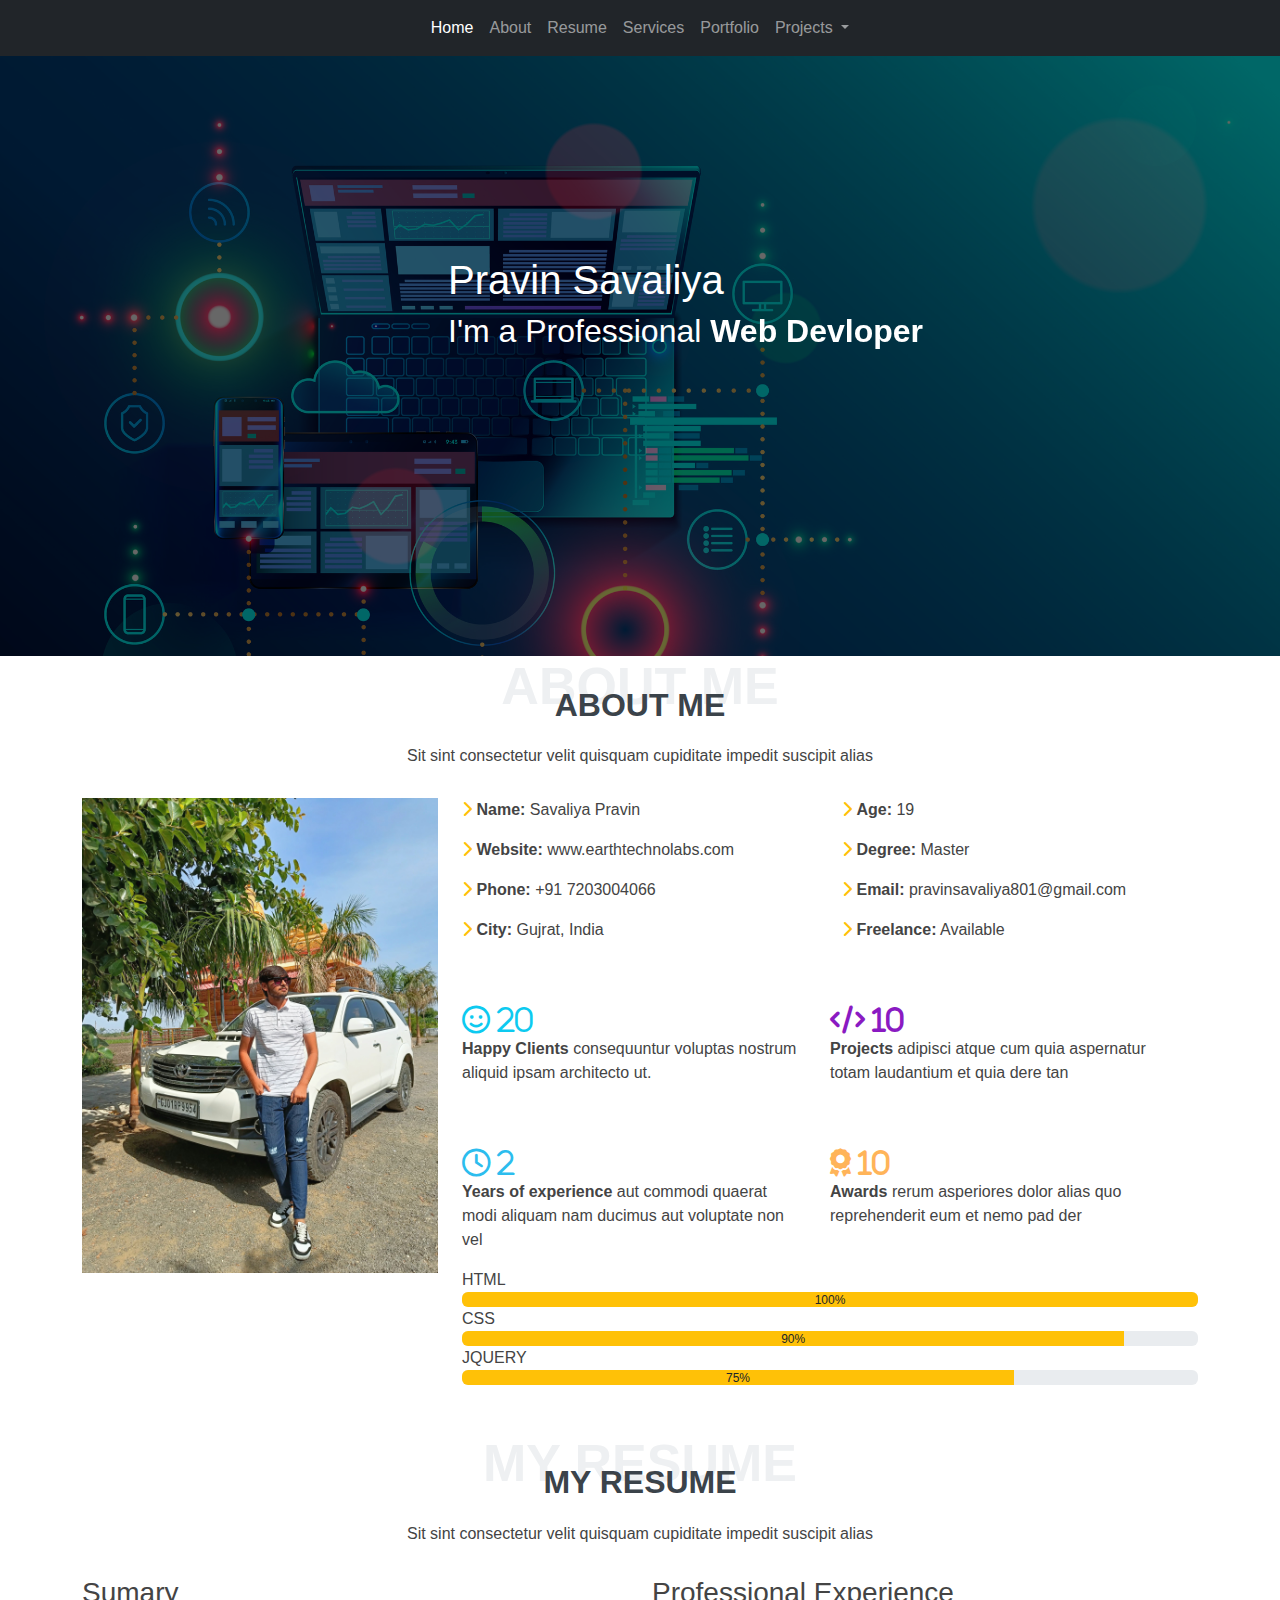
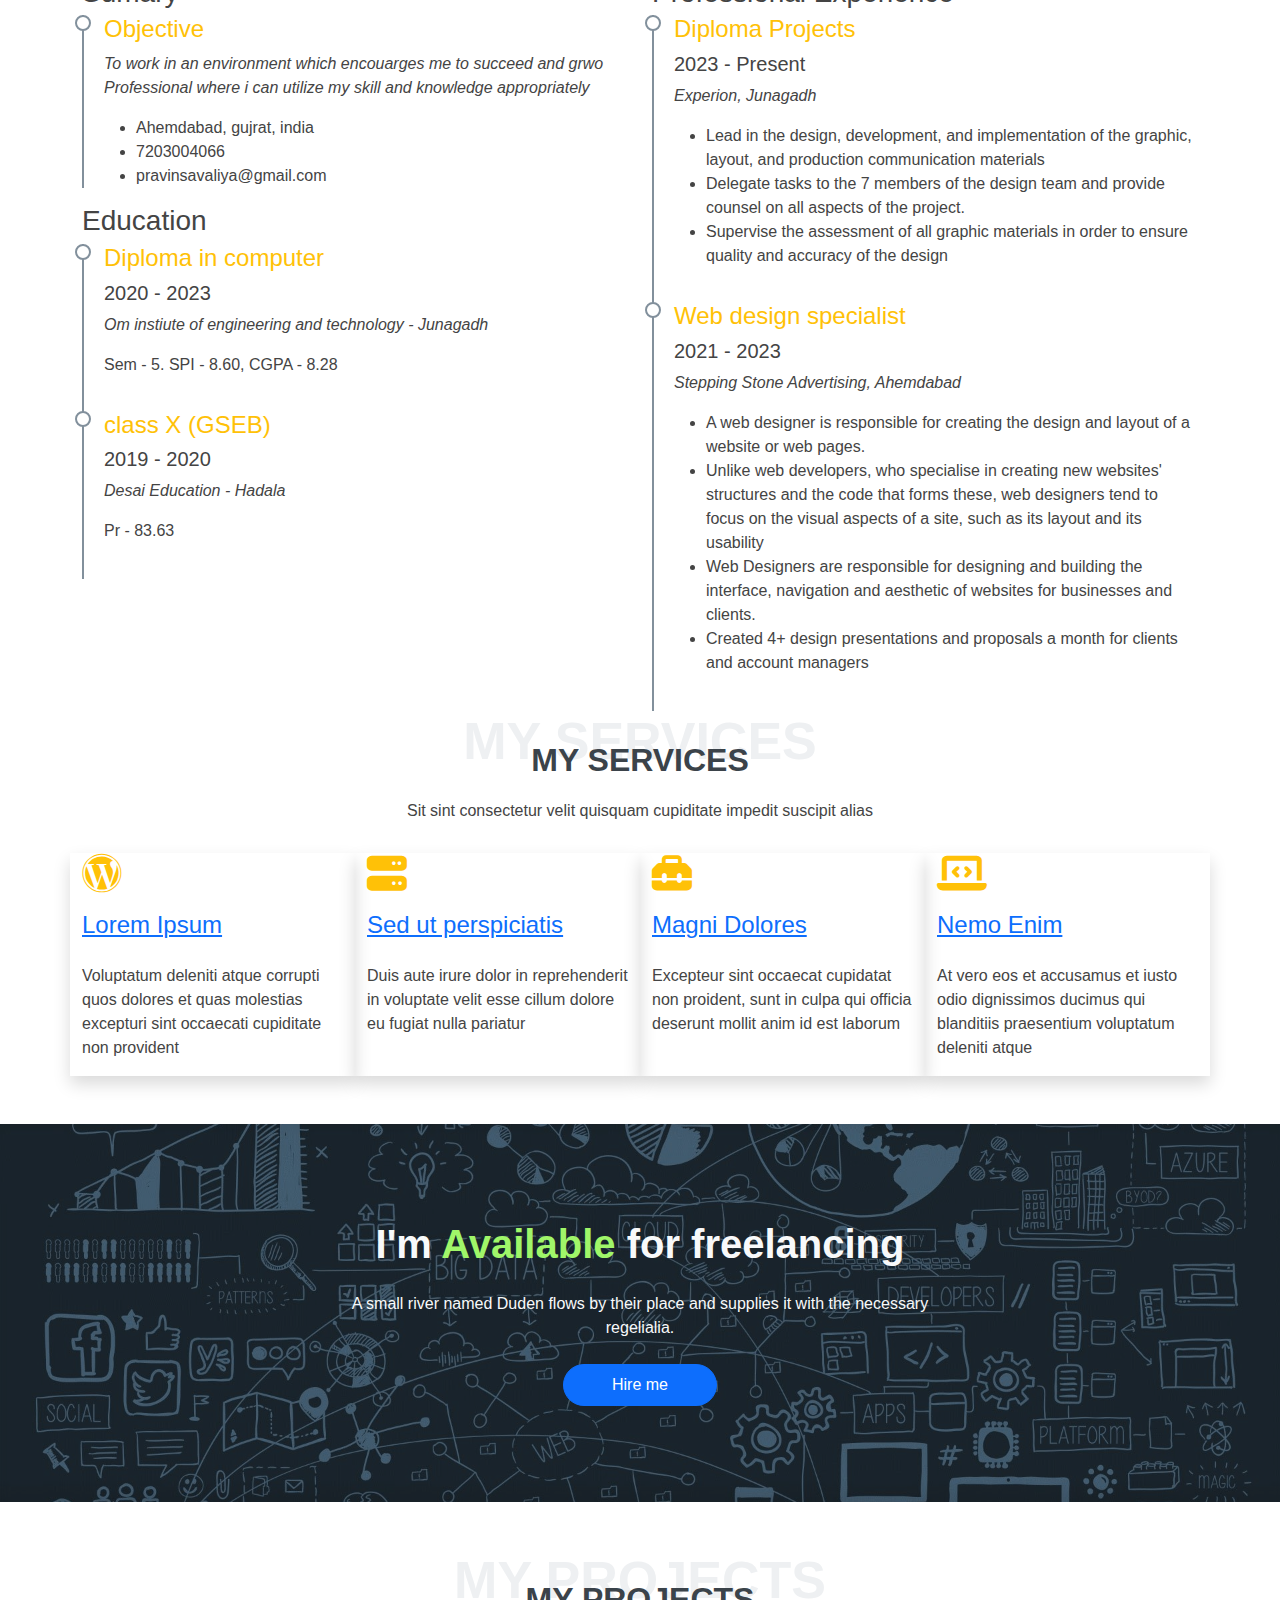
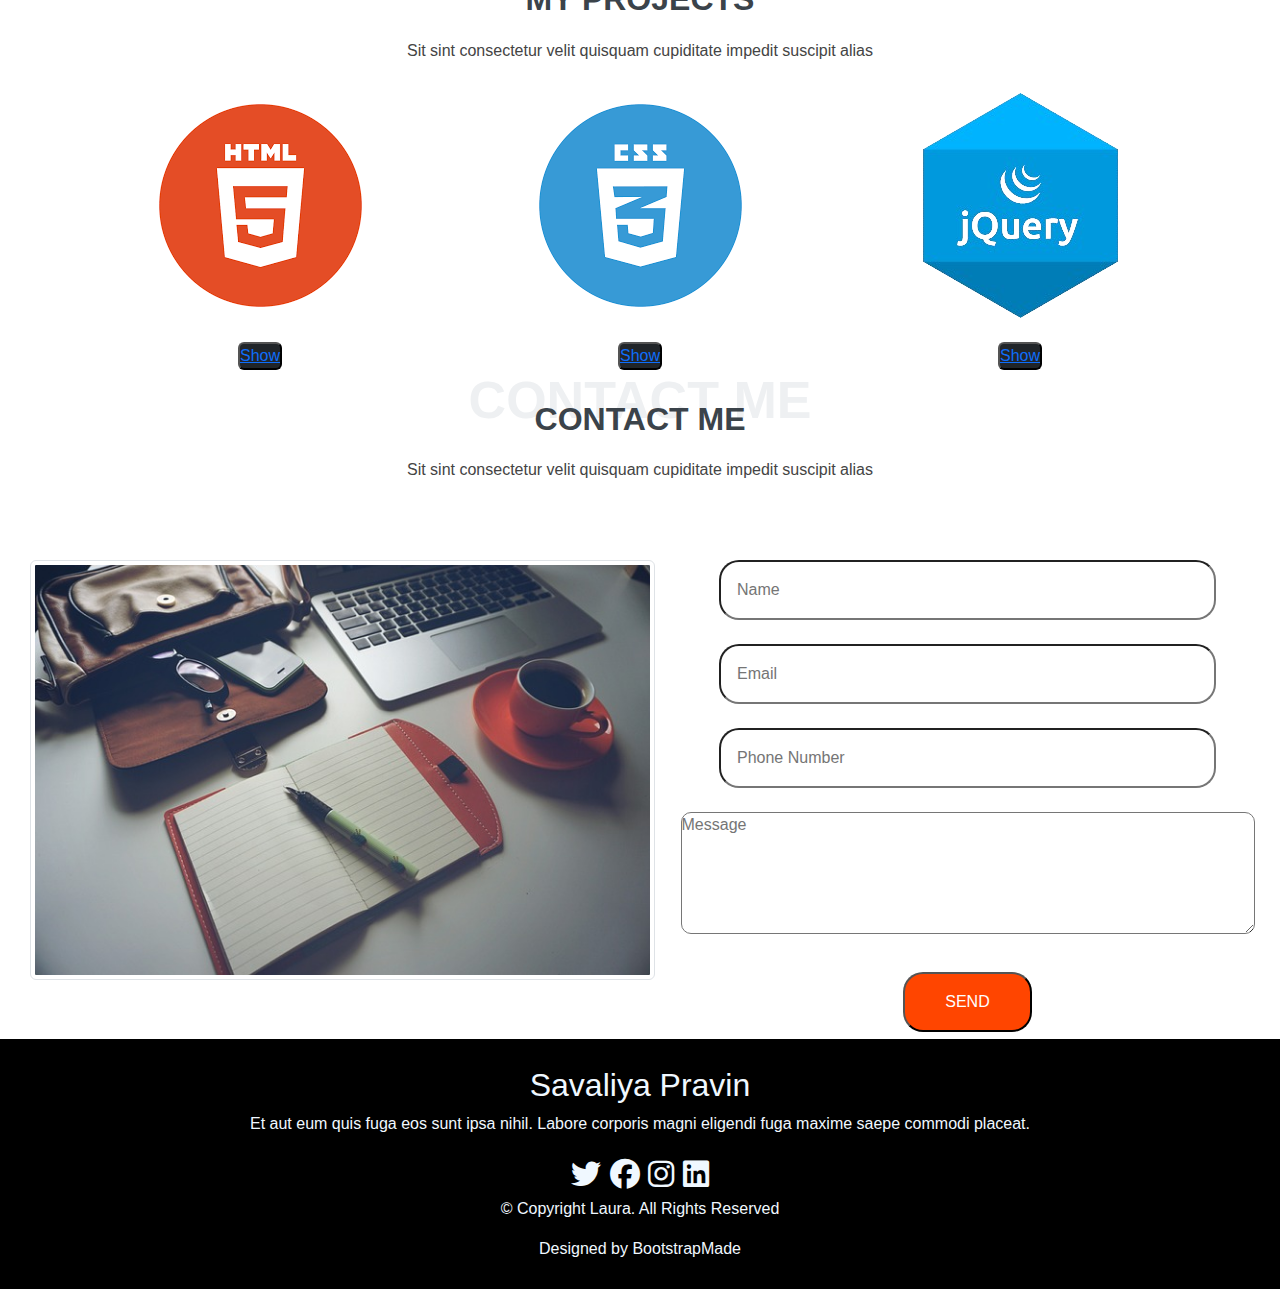
<file: index.html>
<!DOCTYPE html>
<html lang="en">
<head>
    <meta charset="UTF-8">
    <meta name="viewport" content="width=device-width, initial-scale=1.0">
    <title>Protfolio</title>
    <link rel="stylesheet" href="./boostrap/bootstrap.min.css">
    <script src="./boostrap/bootstrap.bundle.min.js"></script>
    <link rel="stylesheet" href="styal.css">
    <link rel="stylesheet" href="jqury.css">
    <link rel="shortcut icon" href="./img/icons8-manager-100.png" type="image/x-icon">
    <link rel="stylesheet" href="https://cdnjs.cloudflare.com/ajax/libs/font-awesome/6.4.2/css/all.min.css">
</head>
<body>
    <!-- Header start -->
        <nav class="navbar navbar-expand-sm navbar-dark bg-dark">
        <div class="container-fluid ">
          <button class="navbar-toggler" type="button" data-bs-toggle="collapse" data-bs-target="#navbarSupportedContent" aria-controls="navbarSupportedContent" aria-expanded="false" aria-label="Toggle navigation">
            <span class="navbar-toggler-icon"></span>
          </button>
          <div class="collapse navbar-collapse " id="navbarSupportedContent">
            <ul class="navbar-nav me-auto mb-2 mb-lg-0 mx-auto ">
              <li class="nav-item ">
                <a class="nav-link active" aria-current="page" href="#">Home</a>
              </li>
              <li class="nav-item">
                <a class="nav-link" href="#">About</a>
              </li>
              <li class="nav-item">
                <a class="nav-link" href="#">Resume</a>
              </li>
              <li class="nav-item">
                <a class="nav-link" href="#">Services</a>
              </li>
              <li class="nav-item">
                <a class="nav-link" href="#">Portfolio</a>
              </li>
              <li class="nav-item dropdown">
                <a class="nav-link dropdown-toggle" href="#" role="button" data-bs-toggle="dropdown" aria-expanded="false">
                  Projects
                </a>
                <ul class="dropdown-menu">
                  <li><a class="dropdown-item" href="#">Html</a></li>
                  <li><a class="dropdown-item" href="#">Css</a></li>
                  <li><a class="dropdown-item" href="#">Jquery</a></li>
                </ul>
              </li>
             
            </ul>
           
          </div>
        </div>
      </nav>
    <!-- End Header -->
  <!-- ======= Hero Section ======= -->
  <section id="hero">
    <div class="hero-container text-white opacity d-flex flex-column justify-content-center" style="padding-top: 200px; padding-left: 35%;">
      <h1>Pravin Savaliya</h1>
      
      <h2 class="cd-headline rotate-1">
        <span>I'm a Professional</span>
        <span class="cd-words-wrapper">
            <b class="is-visible">Web Devloper</b>
            <b>And</b>
            <b>web Designer</b>
        </span>
    </h2>
    </div>
    
  </section><!-- End Hero -->    
  <!--jquery hadndling -->
  <script src="https://code.jquery.com/jquery-2.2.4.min.js"></script>
  <script>
    var animationDelay = 3500;
 
 animateHeadline($('.cd-headline'));
  
 function animateHeadline($headlines) {
     $headlines.each(function(){
         var headline = $(this);
         //trigger animation
         setTimeout(function(){ hideWord( headline.find('.is-visible') ) }, animationDelay);
         //other checks here ...
     });
 }
 
 function hideWord($word) {
     var nextWord = takeNext($word);
     switchWord($word, nextWord);
     setTimeout(function(){ hideWord(nextWord) }, animationDelay);
 }
  
 function takeNext($word) {
     return (!$word.is(':last-child')) ? $word.next() : $word.parent().children().eq(0);
 }
  
 function switchWord($oldWord, $newWord) {
     $oldWord.removeClass('is-visible').addClass('is-hidden');
     $newWord.removeClass('is-hidden').addClass('is-visible');
 }
 
 singleLetters($('.cd-headline.letters').find('b'));
  
 function singleLetters($words) {
     $words.each(function(){
         var word = $(this),
             letters = word.text().split(''),
             selected = word.hasClass('is-visible');
         for (i in letters) {
             letters[i] = (selected) ? '<i class="in">' + letters[i] + '</i>': '<i>' + letters[i] + '</i>';
         }
         var newLetters = letters.join('');
         word.html(newLetters);
     });
 }
  </script>
      <!-- ======= About Me Section ======= -->
      <section id="about" class="about">
        <div class="section-title ">
          <span>About Me</span>
          <h2>About Me</h2>
          <p>Sit sint consectetur velit quisquam cupiditate impedit suscipit alias</p>
        </div>

        <div class="container">
          <div class="row">
            <div class="col-12 col-lg-4">
             <img src="./img/WhatsApp Image 2023-11-02 at 2.50.57 PM.jpeg" class="img-fluid"alt="">
            </div>
            <div class="col-12 col-lg-8 ">
              <div class="row">
                <div class="col-lg-6 ">
                  <ul class="list-unstyled" >
                    <li class="pb-3"><i class="fa-solid fa-chevron-right text-warning" ></i> <strong>Name:</strong> <span>Savaliya Pravin</span></li>
                    <li class="pb-3"><i class="fa-solid fa-chevron-right text-warning"></i> <strong>Website:</strong> <span>www.earthtechnolabs.com</span></li>
                    <li class="pb-3"><i class="fa-solid fa-chevron-right text-warning"></i> <strong>Phone:</strong> <span>+91 7203004066</span></li>
                    <li ><i class="fa-solid fa-chevron-right text-warning"></i> <strong>City:</strong> <span>Gujrat, India</span></li>
                  </ul>
                </div>
                <div class="col-lg-6 ">
                  <ul class="list-unstyled">
                    <li class="pb-3"><i class="fa-solid fa-chevron-right text-warning"></i> <strong>Age:</strong> <span>19</span></li>
                    <li class="pb-3"><i class="fa-solid fa-chevron-right text-warning"></i> <strong>Degree:</strong> <span>Master</span></li>
                    <li class="pb-3"><i class="fa-solid fa-chevron-right text-warning"></i> <strong>Email:</strong> <span>pravinsavaliya801@gmail.com</span></li>
                    <li><i class="fa-solid fa-chevron-right text-warning"></i> <strong>Freelance:</strong> <span>Available</span></li>
                  </ul>
                </div>
                <div class="row mt-n4 d-flex ">
                  <div class="col-md-6 mt-5 d-md-flex align-items-md-stretch">
                    <div class="count-box">
                      <i class="fa-regular fa-face-smile text-info fs-3"> 20</i>
                      <p><strong>Happy Clients</strong> consequuntur voluptas nostrum aliquid ipsam architecto ut.</p>
                    </div>
                  </div>
  
                  <div class="col-md-6 mt-5 d-md-flex align-items-md-stretch">
                    <div class="count-box">
                      <i class="fa-solid fa-code fs-3" style="color: #8a1ac2;"> 10</i>
                      <p><strong>Projects</strong> adipisci atque cum quia aspernatur totam laudantium et quia dere tan</p>
                    </div>
                  </div>
  
                  <div class="col-md-6 mt-5 d-md-flex align-items-md-stretch">
                    <div class="count-box">
                      <i class="fa-regular fa-clock fs-3" style="color: #2cbdee;"> 2</i>
                      <p><strong>Years of experience</strong> aut commodi quaerat modi aliquam nam ducimus aut voluptate non vel</p>
                    </div>
                  </div>
  
                  <div class="col-md-6 mt-5 d-md-flex align-items-md-stretch">
                    <div class="count-box">
                      <i class="fa-solid fa-award fs-3" style="color: #ffb459;"> 10</i>
                      <p><strong>Awards</strong> rerum asperiores dolor alias quo reprehenderit eum et nemo pad der</p>
                    </div>
                  </div>
                </div>
              </div>
              <div class="fs-6">
              <span>HTML</span>
              <div class="progress " style="height: 15px;" role="progressbar" aria-label="Success example" aria-valuenow="100" aria-valuemin="0" aria-valuemax="100">
                <div class="progress-bar bg-warning text-dark" style="width: 100%; " >100%</div>
              </div>
              <span>CSS</span>
              <div class="progress" style="height: 15px;" role="progressbar" aria-label="Info example" aria-valuenow="90" aria-valuemin="0" aria-valuemax="100">
                <div class="progress-bar bg-warning text-dark" style="width: 90%">90%</div>
              </div>
              <span>JQUERY</span>
              <div class="progress" style="height: 15px;" role="progressbar" aria-label="Warning example" aria-valuenow="75" aria-valuemin="0" aria-valuemax="100">
                <div class="progress-bar bg-warning text-dark" style="width: 75%">75%</div>
              </div>
            </div>
            </div>
          </div>
        </div>
      </section><!-- End About Me Section -->
 <!-- ======= My Resume Section ======= -->
 <section id="resume" class="resume pt-5">
  <div class="container">
    <div class="section-title">
      <span>My Resume</span>
      <h2>My Resume</h2>
      <p>Sit sint consectetur velit quisquam cupiditate impedit suscipit alias</p>
    </div>

    <div class="row">
      <div class="col-lg-6">
        <h3 class="resume-title">Sumary</h3>
        <div class="resume-item pb-0">
          <h4 class="text-warning">Objective</h4>
          <p><em>To work in an environment which encouarges me to succeed and grwo Professional where i can utilize my skill and knowledge appropriately</em></p>
          <p>
          <ul>
            <li>Ahemdabad, gujrat, india</li>
            <li>7203004066</li>
            <li>pravinsavaliya@gmail.com</li>
          </ul>
          </p>
        </div>

        <h3 class="resume-title">Education</h3>
        <div class="resume-item">
          <h4 class="text-warning">Diploma in computer </h4>
          <h5>2020 - 2023</h5>
          <p><em>Om instiute of engineering and technology - Junagadh</em></p>
          <p>Sem - 5. SPI - 8.60, CGPA - 8.28</p>
        </div>
        <div class="resume-item">
          <h4 class="text-warning">class X (GSEB)</h4>
          <h5>2019 - 2020</h5>
          <p><em>Desai Education - Hadala</em></p>
          <p>Pr - 83.63</p>
        </div>
      </div>
      <div class="col-lg-6">
        <h3 class="resume-title">Professional Experience</h3>
        <div class="resume-item">
          <h4 class="text-warning">Diploma Projects</h4>
          <h5>2023 - Present</h5>
          <p><em>Experion, Junagadh </em></p>
          <p>
          <ul>
            <li>Lead in the design, development, and implementation of the graphic, layout, and production communication materials</li>
            <li>Delegate tasks to the 7 members of the design team and provide counsel on all aspects of the project. </li>
            <li>Supervise the assessment of all graphic materials in order to ensure quality and accuracy of the design</li>
            
          </ul>
          </p>
        </div>
        <div class="resume-item">
          <h4 class="text-warning">Web  design specialist</h4>
          <h5>2021 - 2023</h5>
          <p><em>Stepping Stone Advertising, Ahemdabad</em></p>
          <p>
          <ul>
            <li>A web designer is responsible for creating the design and layout of a website or web pages.</li>
            <li>Unlike web developers, who specialise in creating new websites' structures and the code that forms these, web designers tend to focus on the visual aspects of a site, such as its layout and its usability</li>
            <li>Web Designers are responsible for designing and building the interface, navigation and aesthetic of websites for businesses and clients.</li>
            <li>Created 4+ design presentations and proposals a month for clients and account managers</li>
          </ul>
          </p>
        </div>
      </div>
    </div>

  </div>
</section><!-- End My Resume Section -->
  <!-- ======= My Services Section ======= -->
  <section id="services" class="services">
    <div class="container">

      <div class="section-title">
        <span>My Services</span>
        <h2>My Services</h2>
        <p>Sit sint consectetur velit quisquam cupiditate impedit suscipit alias</p>
      </div>

      <div class="row">
        <div class="col-md-6 col-lg-3   mb-5 mb-lg-0 shadow ">
          <div class="icon-box  ">
            <div class="icon pb-3"><i class="fa-brands fa-wordpress fs-1 text-warning"></i></div>
            <h4 class="title pb-3"><a href="">Lorem Ipsum</a></h4>
            <p class="description">Voluptatum deleniti atque corrupti quos dolores et quas molestias excepturi sint occaecati cupiditate non provident</p>
          </div>
        </div>

        <div class="col-md-6 col-lg-3  mb-5 mb-lg-0 shadow ">
          <div class="icon-box">
            <div class="icon pb-3"><i class="fa-solid fa-server fs-1 text-warning"></i></div>
            <h4 class="title pb-3 "><a href="">Sed ut perspiciatis</a></h4>
            <p class="description">Duis aute irure dolor in reprehenderit in voluptate velit esse cillum dolore eu fugiat nulla pariatur</p>
          </div>
        </div>

        <div class="col-md-6 col-lg-3  mb-5 mb-lg-0 shadow">
          <div class="icon-box">
            <div class="icon pb-3"><i class="fa-solid fa-toolbox fs-1 text-warning"></i></div>
            <h4 class="title pb-3"><a href="">Magni Dolores</a></h4>
            <p class="description">Excepteur sint occaecat cupidatat non proident, sunt in culpa qui officia deserunt mollit anim id est laborum</p>
          </div>
        </div>

        <div class="col-md-6 col-lg-3  mb-5 mb-lg-0 shadow">
          <div class="icon-box">
            <div class="icon pb-3"><i class="fa-solid fa-laptop-code fs-1 text-warning "></i></div>
            <h4 class="title pb-3"><a href="">Nemo Enim</a></h4>
            <p class="description">At vero eos et accusamus et iusto odio dignissimos ducimus qui blanditiis praesentium voluptatum deleniti atque</p>
          </div>
        </div>

      </div>

    </div>
  </section><!-- End My Services Section -->
      <!-- ======= Testimonials Section ======= -->
      <section class="freelancing-section my-5 ">
        <div class="container p-5">
            <div class="row justify-content-center p-5">
                <div class="col-md-8 text-center">
                    <h2 class="text-light display-6 fw-bold">I'm <span style="color:rgb(160, 246, 105)">Available</span>
                        for freelancing</h2>
                    <p class="text-light my-4">A small river named Duden flows by their place and supplies it with the
                        necessary regelialia.</p>
                    <p class="mb-0"><a href="#" class="btn btn-primary py-2 px-5 rounded-pill">Hire me</a></p>
                </div>
            </div>
        </div>
    </section><!-- End Testimonials Section -->
    <!-- ======= My Portfolio Section ======= -->
    <section id="portfolio" class="portfolio">
      <div class="container">

        <div class="section-title">
          <span>My Projects</span>
          <h2>My Projects</h2>
          <p>Sit sint consectetur velit quisquam cupiditate impedit suscipit alias</p>
        </div>

        <div class="row d-flex flex-wrap">
          <div class=" logo col-sm-12 col-md-4" >
            <img src="./img/html.png" class="pb-4" alt="">
            <div class="button">
              <button type="button" class="lg bg-dark rounded"> 
                  <a href="./work/html/index.html" target="_blank">Show</a>
              </button>
      </div>
            
          </div>
          <div class=" logo col-sm-12 col-md-4">
            <img src="./img/css.png" class="pb-4" alt=""> <br>
            <div class="button">
              <button type="button" class="lg bg-dark rounded"> 
                  <a href="./work/css/barista/index.html" target="_blank">Show</a>
              </button>
      </div>
          </div>
          <div class=" logo col-sm-12 col-md-4">
            <img src="./img/jquery-removebg-preview.png" class="pb-4" alt=""> <br>
            <div class="button">
              <button type="button" class="lg bg-dark rounded"> 
                  <a href="./work/jqury/Admin panel/index.html" target="_blank">Show</a>
              </button>
      </div>
          </div>
             
         </div>

      </div>
    </section><!-- End My Portfolio Section -->
          <!-- contact me ==========================================================================-->
          <div class="section-title" id="Contact Me">
            <span>Contact Me</span>
            <h2>Contact Me</h2>
            <p>Sit sint consectetur velit quisquam cupiditate impedit suscipit alias</p>
          </div> <br><br>
          <div class="tab-content-one">
            <div class="  col-6">
               <img src="./img/contact img.jpg"  class="img-thumbnail "  alt="">
              </div>
           
            <div class="col-6">
              <div style="text-align: center;"  class="Contact-page">
                <div class="content-style">
                    <input type="Name" placeholder="Name" class="text">
                    <br> <br>
                    <input type="Email" placeholder="Email" class="text">
                    <br> <br>
                    <input type="Phone Number" placeholder="Phone Number" class="text">
                    <br> <br>
                    <textarea name="Message" id="" cols="60" rows="5" placeholder="Message" class="area"></textarea>
                    <br><br>
                    <div class="btn">
                        <button type="SEND" class="send">SEND</button>
                    </div>
                </div>
            </div>
    
            </div>
          </div>
      <!-- footer ===========================================================================-->
      <footer class="footer"> <br>
        <div>
          <h2 style="text-align: center;">Savaliya Pravin</h2>
          <p style="text-align: center;">Et aut eum quis fuga eos sunt ipsa nihil. Labore corporis magni eligendi fuga maxime saepe commodi placeat.</p>
          <div style="text-align: center; font-size: 30px;">
          <i class="fa-brands fa-twitter"></i>
          <i class="fa-brands fa-facebook"></i>
          <i class="fa-brands fa-instagram"></i>
          <i class="fa-brands fa-linkedin"></i>
        </div>
        <p style="text-align: center;">© Copyright Laura. All Rights Reserved</p>
        <p style="text-align: center;">Designed by BootstrapMade</p>
        </div>
      </footer>
      <!-- footer end ------------------------------------------------------------->

      <!-- back to top button =========================-->
      <button class="back-to-top">
        <i class="fa-solid fa-arrow-up"></i>
</button>

      <script>
        $(window).scroll(function () {
                $(".back-to-top").css("display", "block");
            });
            $(".back-to-top").click(function () {
                $("html, body").animate({
                    scrollTop: 0
                }, 1000);
              })
      </script>
           
</body>
</html>
</file>
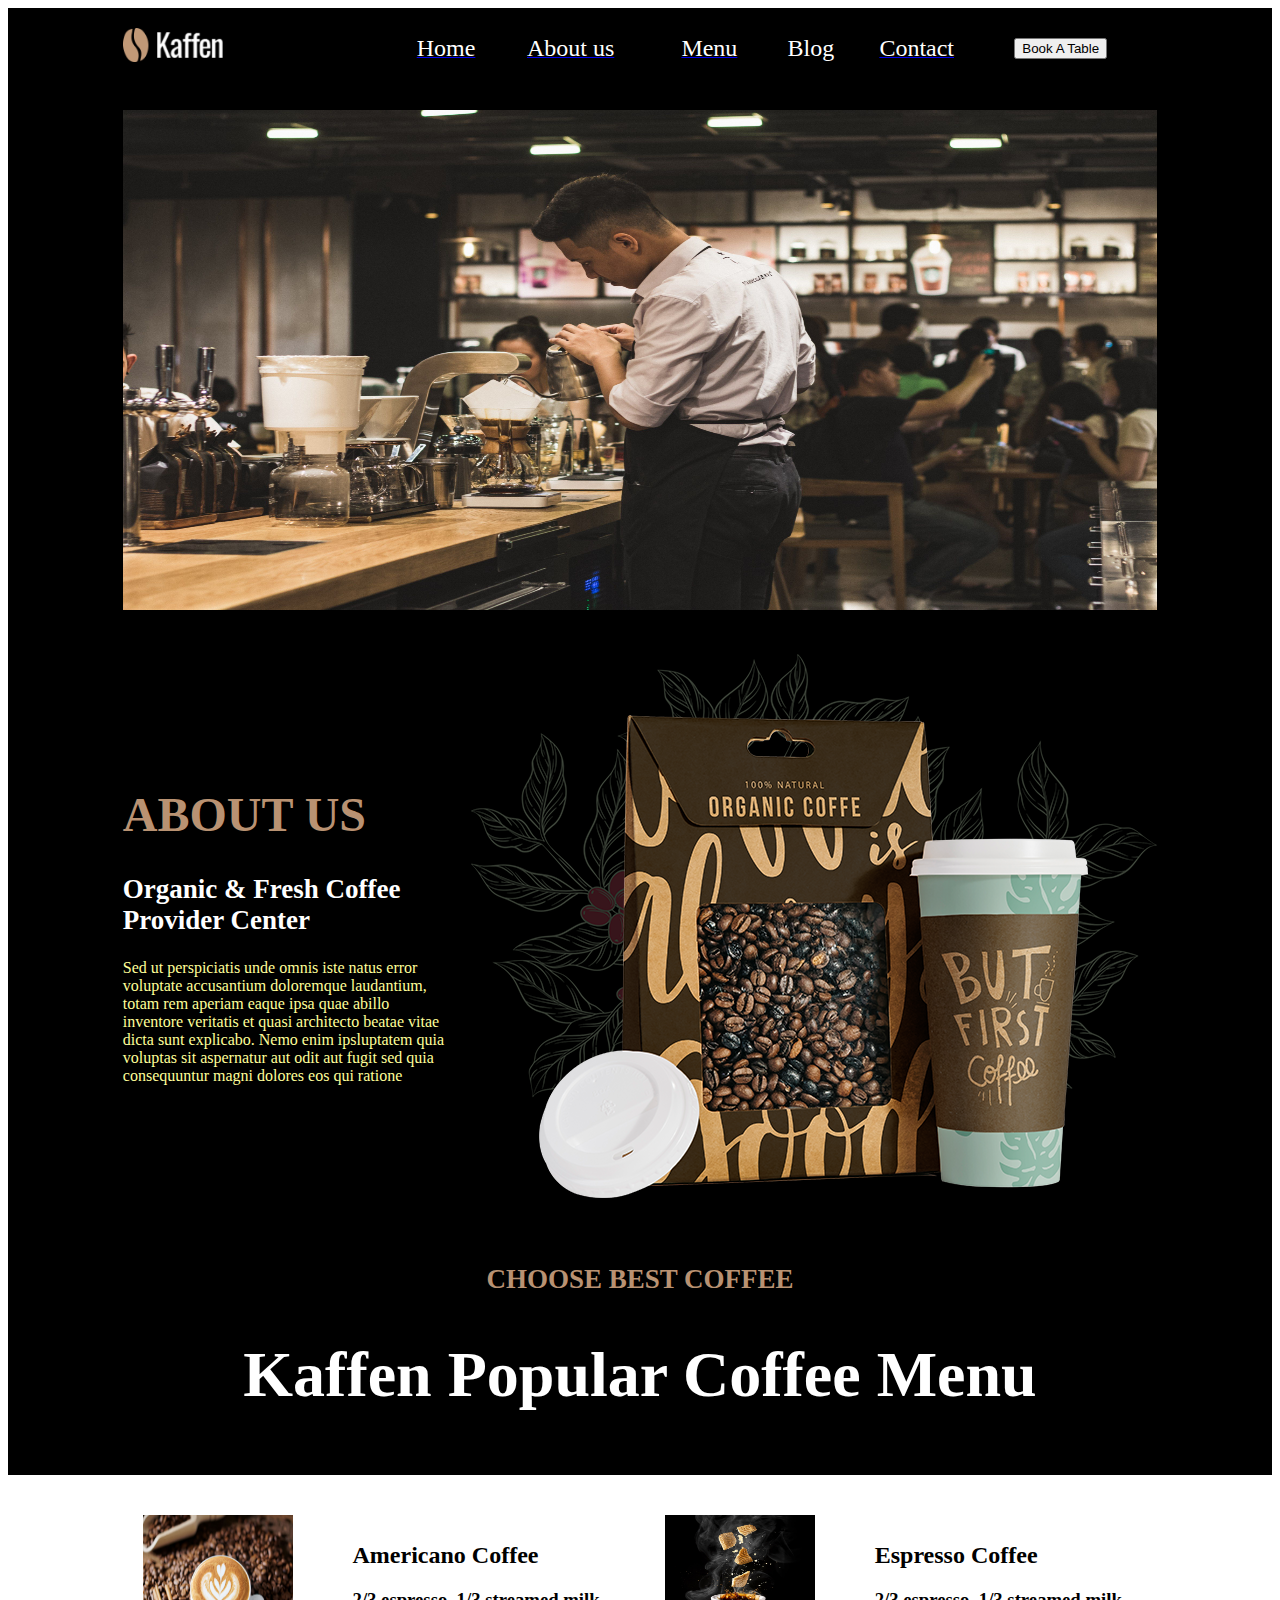
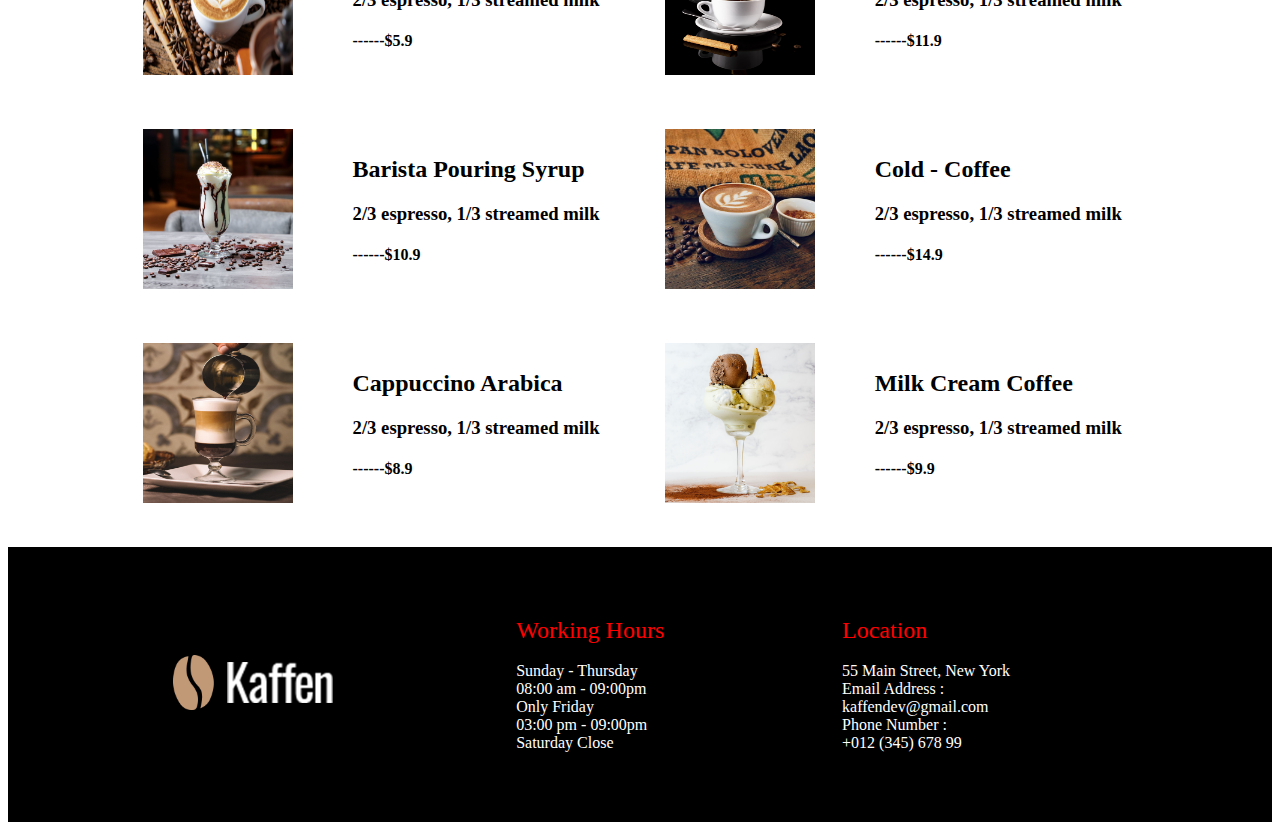
<file: work/html/index.html>
<!DOCTYPE html>
<html lang="en">
<head>
    <meta charset="UTF-8">
    <meta name="viewport" content="width=device-width, initial-scale=1.0">
    <title>Live Project</title>
</head>
<body>
    <body>
        <header id="home">
            <table border="0" width="100%" cellpadding="0 " cellspacing="0" bgcolor="black">
                <tr>
                    <td>
                        <table border="0" width="85%" cellpadding="0" cellspacing="20" align="center">
                            <tr>
                                <td>
                                    
                                <font size="6" color="White">
                                    <img src="./image/logo.png" alt="logo" width="100px"></font>

                            </td>
                            <td width="100"> &nbsp;</td>
                            <td><a href="#home">
                                <font size="5" color="White">
                                    Home </font></a>
                            </td>
                            <td > <a href="#about">
                                <font size="5" color="White">
                                    About us</font></a>
                            </td>
                            <td> <a href="#menu">
                                <font size="5" color="White">
                                    Menu </font></a>
                            </td>
                            <td>
                                <font size="5" color="White">
                                    Blog </font>
                            </td>

                            <td><a href="#contact">
                                <font size="5" color="White">
                                    Contact </font></a>
                            </td>
                            <td>
                                <button  type="Book A Table" > Book A Table</button>
                            </td>
                          </td>
                            </tr>
                        </table>
                        </tr>
                        </table>
                        </header>
                        <section > 
                            <table border="0" width="100%" cellpadding="0 " cellspacing="0" bgcolor="black">
                                <tr>
                                    <td>
                                        <table border="0" width="85%" cellpadding="0" cellspacing="20" align="center">
                                            <tr>
                                                <td>
                                                    <img src="./image/c1.jpg" alt="main image " width="100%" height="500px">
                                                </td>
                                                
                                                   </tr>
                                        </table>
                                        </tr>
                                        </table>
                        </section>
                        <section id="about">
                        <table border="0" width="100%" cellpadding="0 " cellspacing="0" bgcolor="black">
                            <tr>
                                <td>
                                    <table border="0" width="85%" cellpadding="0" cellspacing="20" align="center">
                                        <tr>
                                            <td><font size="5" color="#b99272">
                                                <h1>ABOUT US</h1>
                                                </font>
                                                <font size="4" color="White">
                                                <h2>Organic & Fresh Coffee
                                                    Provider Center</h2>
                                                </font>
                                                <font size="3" color="#FFFFFF99">
                                                    <p>Sed ut perspiciatis unde omnis iste natus error voluptate accusantium doloremque laudantium, totam rem aperiam eaque ipsa quae abillo inventore veritatis et quasi architecto beatae vitae dicta sunt explicabo. Nemo enim ipsluptatem quia voluptas sit aspernatur aut odit aut fugit sed quia consequuntur magni dolores eos qui ratione</p>
                                                </font>
                                                </td>
                                                <td>
                                                <img src="./image/about_img.png" alt="About image">
                                                </td>
                                            
                                                                                        
                                    </tr>
                                    
                                </table>
                                </tr>
                                </table>
                                <table  width="100%" cellpadding="0 " cellspacing="0" bgcolor="black">
                                    <tr >
                                        <td>
                                            <table border="0" width="85%" cellpadding="0" cellspacing="20" align="center">
                                                <tr>
                                                    <td id ="menu" ><center>
                                                        <font size="4" color="#b99272">
                                                        <h2>CHOOSE BEST COFFEE</h2>
                                                        </font>
                                                        <font size="6" color="White">
                                                        <h1>Kaffen Popular Coffee Menu</h1>
                                                    </font>
                                                </center>
                                                        </td>
                                                       
                                                    
                                                </tr>
                                            </table>
                                            </tr>
                                            </table>
                                                    
                            </section>
                            <section >
                                <table  border="0" width="100%" cellpadding="0" cellspacing="0" bgcolor="White">
                                    <tr>
                                        <td>
                                            <table border="0" width="85%" cellpadding="10" cellspacing="30" align="center">
                                                <tr>
                                                    <td>
                                                        <img src="./image/menu1.jpg" width="150px" height="160" alt="">
                                                        <td>
                                                       <h2> Americano Coffee</h2>
                                                       <h3>2/3 espresso, 1/3 streamed milk</h3>
                                                       <h4>------$5.9 </h4>
                                                    </td>
                                                    </td>
                                                    <td>
                                                        <img src="./image/menu2.jpg"width="150px" height="160" alt="">
                                                        <td>
                                                            <h2> Espresso Coffee</h2>
                                                            <h3>2/3 espresso, 1/3 streamed milk</h3>
                                                            <h4>------$11.9 </h4>
                                                        </td>
                                                    </td>
                                                </tr>
                                                <tr>
                                                <td>
                                                    <img src="./image/menu3.jpg" width="150px" height="160" alt="">
                                                    <td>
                                                   <h2>Barista Pouring Syrup</h2>
                                                   <h3>2/3 espresso, 1/3 streamed milk</h3>
                                                   <h4>------$10.9 </h4>
                                                </td>
                                                </td>
                                                <td>
                                                    <img src="./image/menu4.jpg"width="150px" height="160" alt="">
                                                    <td>
                                                        <h2>Cold - Coffee</h2>
                                                        <h3>2/3 espresso, 1/3 streamed milk</h3>
                                                        <h4>------$14.9 </h4>
                                                    </td>
                                                </td>
                                            </tr>
                                            <tr>
                                                <td>
                                                    <img src="./image/menu5.jpg" width="150px" height="160" alt="">
                                                    <td>
                                                   <h2>Cappuccino Arabica</h2>
                                                   <h3>2/3 espresso, 1/3 streamed milk</h3>
                                                   <h4>------$8.9 </h4>
                                                </td>
                                                </td>
                                                <td>
                                                    <img src="./image/menu6.jpg"width="150px" height="160" alt="">
                                                    <td>
                                                        <h2>Milk Cream Coffee</h2>
                                                        <h3>2/3 espresso, 1/3 streamed milk</h3>
                                                        <h4>------$9.9 </h4>
                                                    </td>
                                                </td>
                                            </tr>
                                            </table>
                                    </tr>
                                </table>
                            </section>
                            <footer id ="contact">
                                <table border="0" width="100%" cellpadding="0" cellspacing="0" bgcolor="black">
                                    <tr>
                                        <td>
                                            <table border="0" width="85%" cellpadding="20" cellspacing="50" align="center">
                                                <tr><td>
                                                    <img src="./image/logo.png" width="160" alt="">
                                                </td>
                                                    <td>
                                                        
                                                        <font size="5" color="red"> 
                                                            Working Hours
                                                        </font><br><br>
                                                        <font size="3" color="White">
                                                            Sunday - Thursday <br>
                                                            08:00 am - 09:00pm <br>
                                                            Only Friday <br>
                                                            03:00 pm - 09:00pm <br>
                                                            Saturday Close

                                                        </font>
                                                    </td>
                                                    <td>
                                                        <font size="5" color="red"> 
                                                            Location
                                                        </font><br>
                                                        <font size="3" color="White">
                                                            <br>
                                                            55 Main Street, New York <br>
                                                            Email Address : <br>
                                                            kaffendev@gmail.com <br>
                                                            Phone Number : <br>
                                                            +012 (345) 678 99 <br>
                                                        </font>
                                                    </td>
                                            
                                                </tr>
                                            </table>
                                    </tr>
                                </table>
                            </footer>
</body>
</html>
</file>
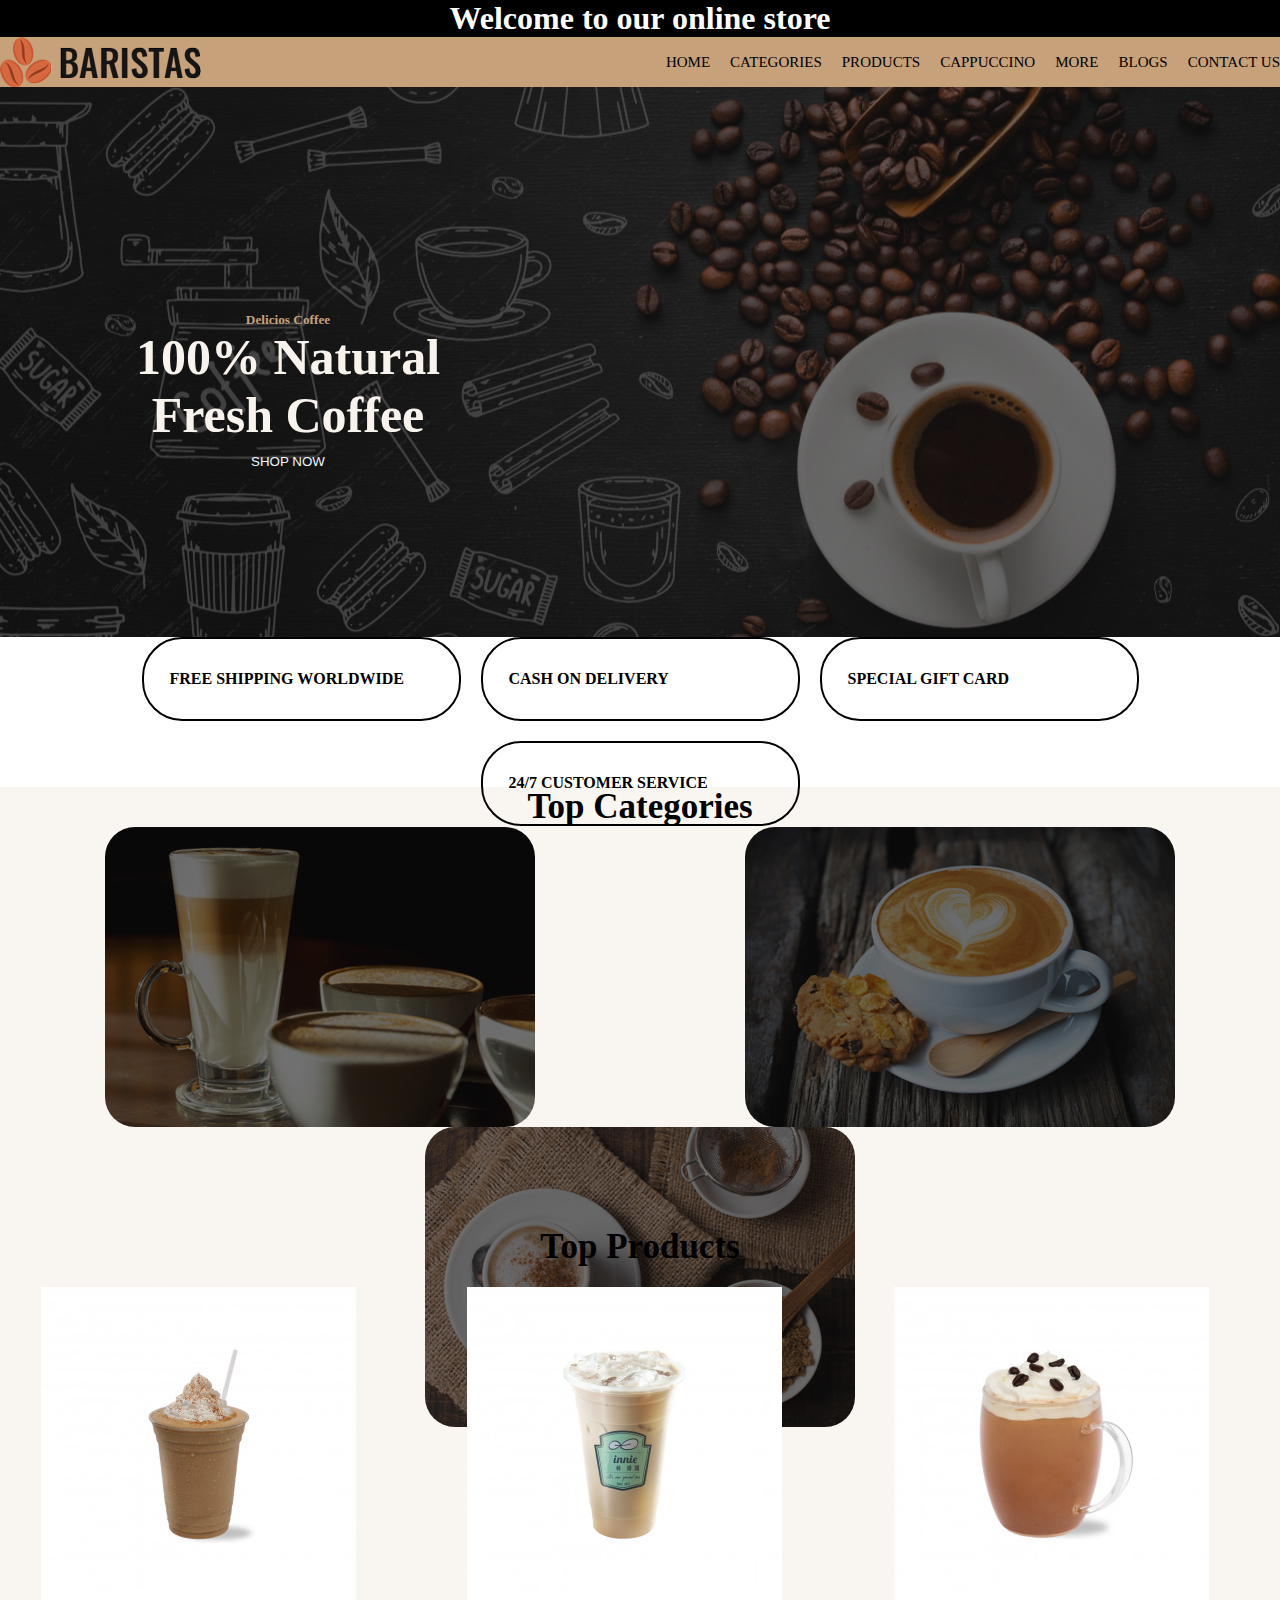
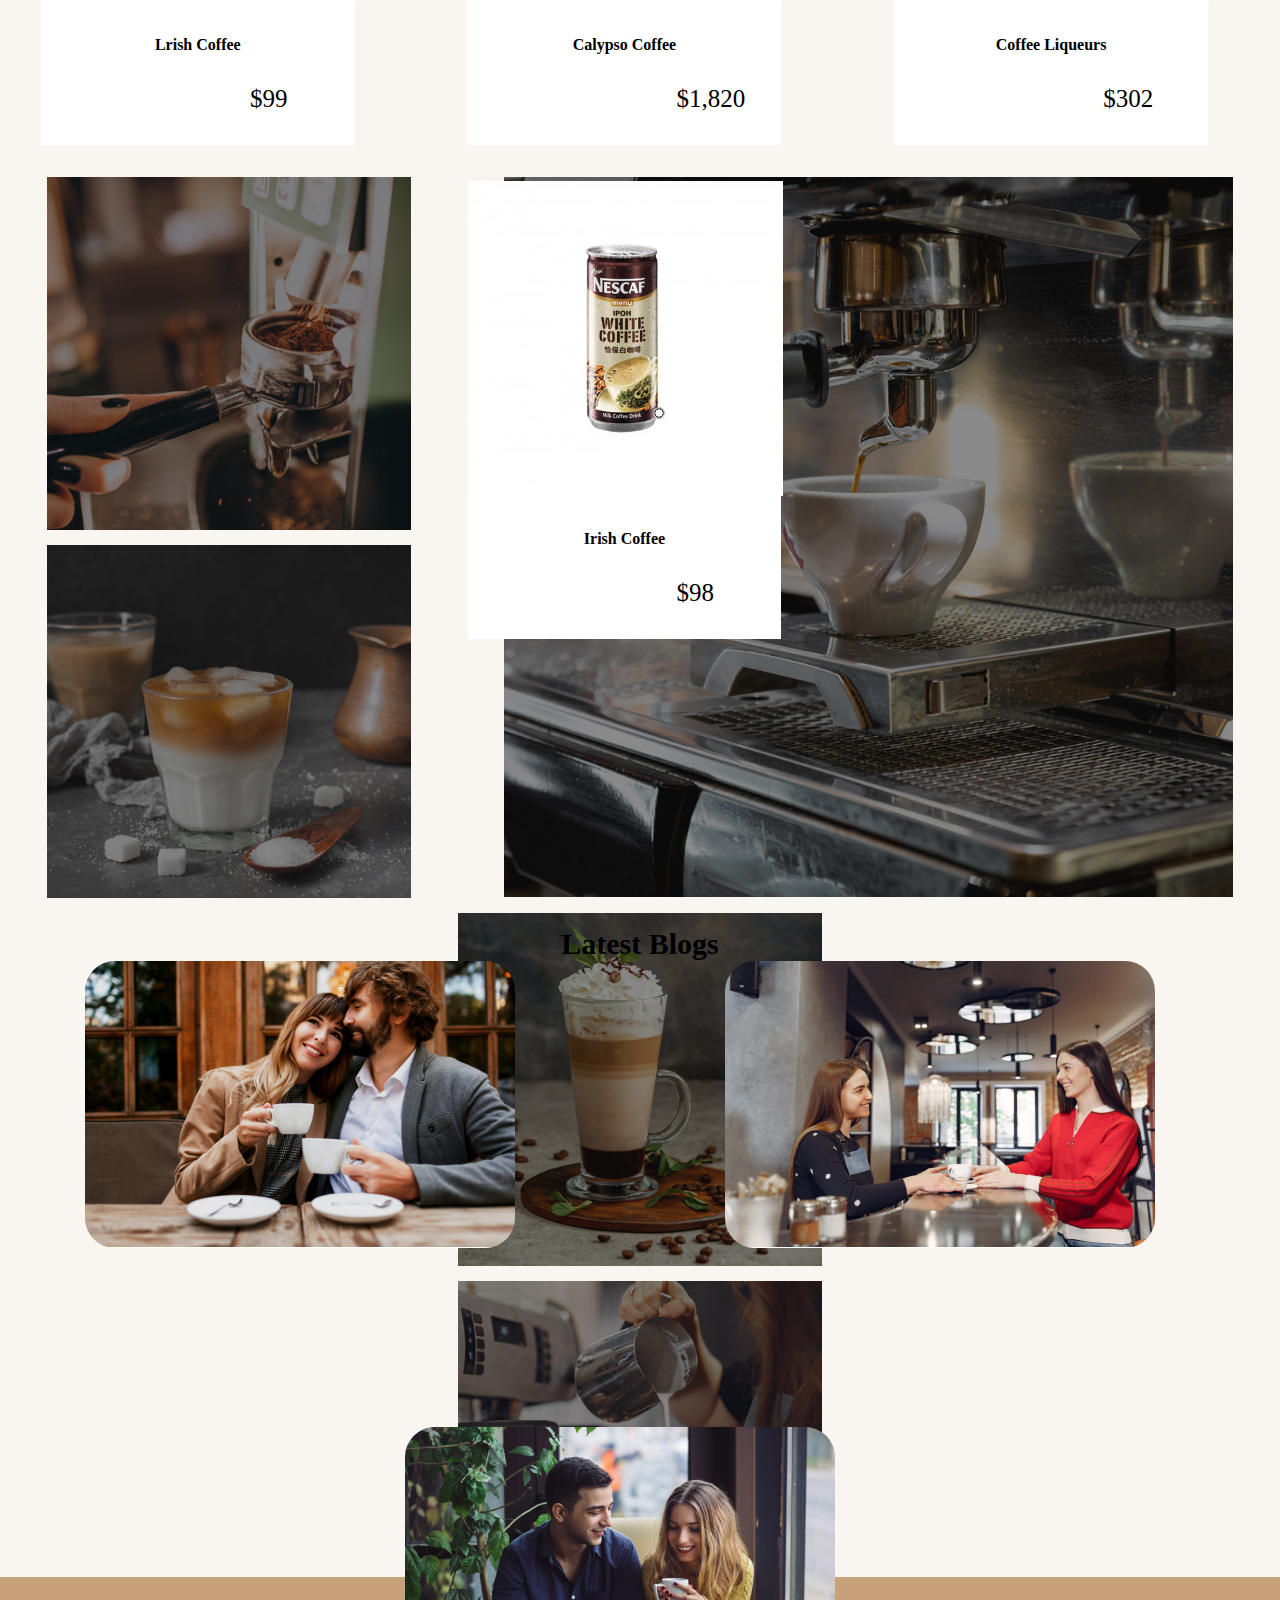
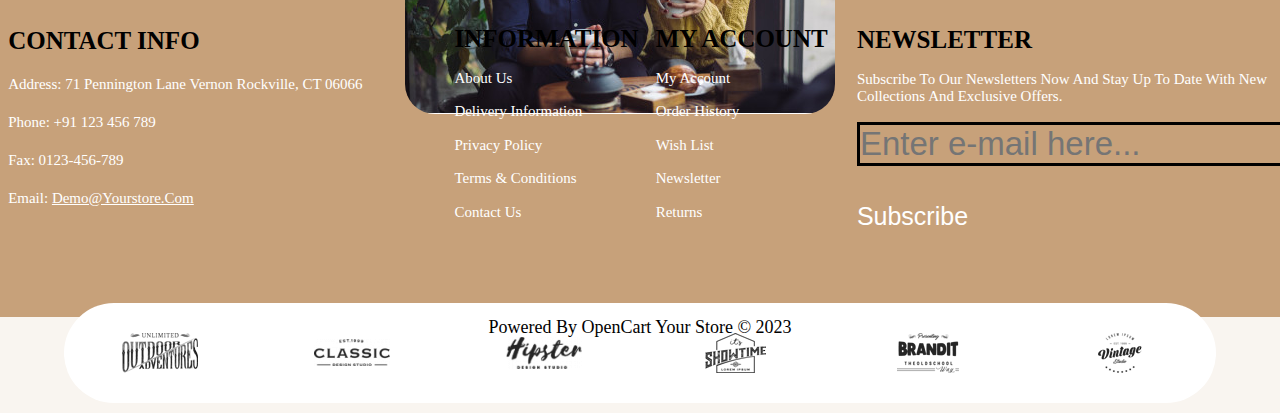
<file: work/css/barista/index.html>
<!DOCTYPE html>
<html lang="en">
<head>
    <meta charset="UTF-8">
    <meta name="viewport" content="width=device-width, initial-scale=1.0">
    <title>Barista</title>
    <link rel="icon" type="x-icon/image" href="./img/coffee-cup.png" >
    <link rel="stylesheet" href="./style.css">
    <link rel="stylesheet" href="https://cdnjs.cloudflare.com/ajax/libs/font-awesome/6.4.2/css/all.min.css" integrity="sha512-z3gLpd7yknf1YoNbCzqRKc4qyor8gaKU1qmn+CShxbuBusANI9QpRohGBreCFkKxLhei6S9CQXFEbbKuqLg0DA==" crossorigin="anonymous" referrerpolicy="no-referrer" />
</head>
<body>
    <h1 class="first">Welcome to our online store</h1>
 <!-- header start -->
    <header class="header" id="home" >
        <nav class="header-nav">
        <img src="./img/logo.png" class="header-logo" alt="">
        <ul class="menu-bar">
            <li class="nav-list" ><a href="#home"> HOME</a></li>
            <li class="nav-list"><a href="#top categories">CATEGORIES </a></li>
            <li class="nav-list"><a href="#products">PRODUCTS</a></li>
            <li class="nav-list"><a href="#cappuccino">CAPPUCCINO </a></li>
            <li class="nav-list"><a href="#more">MORE</a></li>
            <li class="nav-list"><a href="#blogs">BLOGS</a></li>
            <li class="nav-list"><a href="#contact">CONTACT US</a></li>
        </ul>
    </nav>
    </header>
    <!-- header end -->
    <!-- section one star -->
    <section class="hero-section" >
        <div class="card">
            <h5 class="card-title">Delicios Coffee</h5>
            <h2 class="card-info">100% Natural <br>Fresh Coffee</h2>
            <div class="but">
            <button type="SHOP NOW" class="button">SHOP NOW </button>
        </div>
   
    </section>
    <!-- section one end -->
    <!-- section two start -->
    <section class="hero-section-two" id="more">
        <div class="box">
            <div class="box-in">
                <i class="fa-solid fa-plane"></i>
                <h4 class="title">FREE SHIPPING WORLDWIDE </h4>

             
            </div>

        </div>
        <div class="box">
            <div class="box-in">
                <i class="fa-solid fa-wallet"></i>
                <h4 class="title"> CASH ON DELIVERY </h4>
                    
            </div>


        </div>
        <div class="box">
            <div class="box-in">
                <i class="fa-solid fa-gift"></i>
                <h4 class="title">SPECIAL GIFT CARD </h4>
            </div>

        </div>
        <div class="box">
            <div class="box-in">
                <i class="fa-solid fa-headphones"></i>
                <h4 class="title">24/7 CUSTOMER SERVICE </h4>
            </div>
        </div>
    </section>
    <!-- section two end -->
      <!-- section three start -->
      <section class="hero-section-three" id="top categories">
        <h1 class="three-title">Top Categories</h1>
        <div class="Categories-img">
            <div class="img-box-1">
                <h5 class="img-info">Caffe Mocha</h5>
            </div>
            <div class="img-box-2">
                <h5 class="img-info">Espresso Americano</h5>

            </div>
            <div class="img-box-3">
                <h5 class="img-info">Cappuccino</h5>
            </div>

        </div>

      </section>
        <!-- section three end -->
         <!-- section four start -->
         <section class="hero-section-four" id="products">
            <h1 class="four-title">Top Products</h1>
            <div class="Products-img">
                <div class="p-img">
                    <img src="./img/p-1.jpg" alt="">
                    <div class="caption">
                        <div class="rating">
                            <i class="fa-sharp fa-solid fa-star"></i>
                            <i class="fa-sharp fa-solid fa-star"></i>
                            <i class="fa-sharp fa-solid fa-star"></i>
                            <i class="fa-sharp fa-solid fa-star"></i>
                            <i class="fa-sharp fa-regular fa-star"></i>
                       
                        </div>
                        <h4 class="Products-title">Lrish Coffee</h4>
                        <div class="p-price">
                            <button type="cart" class="cart">
                            <i class="fa-solid fa-cart-shopping"></i>
                        </button>
                            <p class="price">
                             $99
                            </p>
                        </div>
                     
                        
                    </div>
                    
                </div>
                <div class="p-img">
                    <img src="./img/p-2.jpg" alt="">
                    <div class="caption">
                        <div class="rating">
                            <i class="fa-sharp fa-solid fa-star"></i>
                            <i class="fa-sharp fa-solid fa-star"></i>
                            <i class="fa-sharp fa-solid fa-star"></i>
                            <i class="fa-sharp fa-solid fa-star"></i>
                            <i class="fa-sharp fa-regular fa-star"></i>
                        </div>
                        <h4 class="Products-title">Calypso Coffee</h4>
                        <div class="p-price">
                            <button type="cart" class="cart">
                            <i class="fa-solid fa-cart-shopping"></i>
                        </button>
                            <p class="price">
                                $1,820
                            </p>
                        </div>
                      
                    </div>

                </div>
                <div class="p-img">
                    <img src="./img/p-3.jpg" alt="">
                    <div class="caption">
                        <div class="rating">
                            <i class="fa-sharp fa-solid fa-star"></i>
                            <i class="fa-sharp fa-solid fa-star"></i>
                            <i class="fa-sharp fa-solid fa-star"></i>
                            <i class="fa-sharp fa-regular fa-star"></i>
                            <i class="fa-sharp fa-regular fa-star"></i>
                        </div>
                        <h4 class="Products-title">Coffee Liqueurs</h4>
                        <div class="p-price">
                            <button type="cart" class="cart">
                            <i class="fa-solid fa-cart-shopping"></i>
                        </button>
                            <p class="price">
                                $302
                            </p>
                        </div>

                    </div>
                </div>
                <div class="p-img">
                    <img src="./img/p-4.jpg" alt="">
                    <div class="caption">
                        <div class="rating">
                            <i class="fa-sharp fa-solid fa-star"></i>
                            <i class="fa-sharp fa-solid fa-star"></i>
                            <i class="fa-sharp fa-solid fa-star"></i>
                            <i class="fa-sharp fa-solid fa-star"></i>
                            <i class="fa-sharp fa-solid fa-star"></i>
                        </div>
                        <h4 class="Products-title">Irish Coffee</h4>
                        <div class="p-price">
                            <button type="cart" class="cart">
                            <i class="fa-solid fa-cart-shopping"></i>
                        </button>
                            <p class="price">
                                $98
                            </p>
                        </div>

                    </div>

                </div>
            </div>
         </section>
          <!-- section four end -->
            <!-- section five start -->
            <section class="hero-section-five" id="cappuccino">
                <div class="baner-1">
                    <div class="b-img-1">
                        <div class="b-in">
                        <h3 class="b-title">Caffè Americano</h3>
                        <p class="b-info">American Baristas</p>
                        </div>
                    </div>
                    <div class="b-img-2">
                        <div class="b-in">
                            <h3 class="b-title">Cappuccino</h3>
                            <p class="b-info">Get Up To 50% Disscounts</p>
                         </div>

                    </div>

                </div>
                <div class="baner-2">
                    <div class="b-img-3">
                        <div class="b-in">
                            <h3 class="b-title">Cappuccino</h3>
                            <p class="b-info">Get Up To 50% Disscounts</p>
                         </div>

                    </div>
                   
                </div>
                <div class="baner-3">
                    <div class="b-img-4">
                        <div class="b-in">
                            <h3 class="b-title">Flat White</h3>
                            <p class="b-info">Get Up To 40% Disscounts</p>
                         </div>

                    </div>
                    <div class="b-img-5">
                        <div class="b-in">
                            <h3 class="b-title">Long Black</h3>
                            <p class="b-info">Coffee At Breakfast</p>
                         </div>

                    </div>

                </div>

            </section>
            <!-- section five end -->
            <!-- section six start -->
            <section class="hero-section-six" id="blogs">
                <h2 class="blogs-title">Latest Blogs</h2>
                <div class="blog">
                <div class="blog-1">
                    <div >
                        <img src="./img/blog1-430x287.jpg" class="blog-img" alt="">
                    </div>
                    <div class="read-info">
                <h4 class="blog-img-title">Consectetur adipiscing</h4>
                <h5 class="b-date">05 December 2020</h5>
                <p class="blog-info">Lorem Ipsum is simply dummy text of the printing and typesetting industry. Lorem Ipsum has been the industrys standard dummy...</p>
                <button type="button" class="blog-button">Read more</button>
               </div>
                </div>

                <div class="blog-1">
                    <div >
                        <img src="./img/blog3-430x287.jpg" class="blog-img" alt="">
                     </div>
                     <div class="read-info">
                <h4 class="blog-img-title">Lorem Ipsum Dolo</h4>
                <h5 class="b-date">05 December 2021</h5>
                <p class="blog-info">Lorem Ipsum is simply dummy text of the printing and typesetting industry. Lorem Ipsum has been the industrys standard dummy...</p>
                <button type="button" class="blog-button">Read more</button>
                </div>
                </div>
                
                <div class="blog-1">
                    <div >
                        <img src="./img/blog4-430x287.jpg" class="blog-img" alt="">
                    </div>
                    <div class="read-info">
                <h4 class="blog-img-title">Nam nec rhoncus est </h4>
                <h5 class="b-date">05 December 2022</h5>
                <p class="blog-info">Lorem Ipsum is simply dummy text of the printing and typesetting industry. Lorem Ipsum has been the industrys standard dummy...</p>
                <button type="button" class="blog-button">Read more</button>
                </div>
                </div>
            </div>
            <div class="boder-main">
            <div class="boder">
                <img src="./img/1-76x40.png" alt="">
                <img src="./img/4-76x40.png" alt="">
                <img src="./img/5-76x40.png" alt="">
                <img src="./img/6-76x40.png" alt="">
                <img src="./img/7-76x40.png" alt="">
                <img src="./img/8-76x40.png" alt="">

            </div>
        </div>
            </section>
            <!-- section six end -->
            <!-- footer section start -->
            <footer class="footer" id="contact">
                <div class="contact-us">
                    <h5 class="f-title">contact info</h5>
                            <div class="site">
                                address: 71 Pennington Lane Vernon Rockville, CT 06066
                            </div>
                  
                            <div class="site">
                                phone: +91 123 456 789
                            </div>

                            <div class="site">
                                fax: 0123-456-789
                            </div>

                            <div class="site">email:
                                <a href="mailto:info@Yourstore.com" class="site">demo@Yourstore.com</a>
                            </div>

                            <div class="social-media">
                                <i class="fa-brands fa-facebook"></i>
                                <i class="fa-brands fa-twitter"></i>
                                <i class="fa-brands fa-instagram"></i>
                                <i class="fa-brands fa-youtube"></i>
                                <i class="fa-brands fa-pinterest"></i>
                            </div>
                </div>
                <div class="information">
                    <h5 class="f-title">information</h5>
                                              
                        <div class="site">
                            About Us
                        </div>
                           
                        <div class="site">
                            Delivery Information </a>

                        </div>

                        <div class="site">
                            Privacy Policy
                        </div>

                        <div class="site">
                            Terms & Conditions
                        </div>
                     
                        <div class="site">
                            Contact Us
                        </div>
                    
                </div>
                <div class="my-account">
                    <h5 class="f-title">my account</h5>
 
                        <div class="site">
                            my account
                        </div>

                        <div class="site">
                            Order History
                        </div>

                        <div class="site">
                            Wish List
                        </div>

                        <div class="site">
                            Newsletter
                        </div>

                        <div class="site">
                            Returns
                        </div>
                </div>
                <div class="Newsletter">
                    <h5 class="f-title">Newsletter</h5>
 
                        <div class="site">
                            Subscribe to our newsletters now and stay up to date with new collections and exclusive offers.
                        </div>

                        <form >
                            <div class="subscribe-form">
                                <div>
                                <input type="email"  placeholder="Enter e-mail here..." class="email" required="" >
                                </div><br><br>
                                <div>
                                <button type="submit" class="subscribe-btn" >Subscribe</button>
                                </div>
                                
                            </div>   
                            
                        </form>
                </div>
               
            </footer>
            <div class="copy-rigte">
                Powered By OpenCart Your Store © 2023
            </div>
             <!-- footer section end -->

 
    
</body>
</html>
</file>
<file: styal.css>
*{
    margin: 0;
    padding: 0;
}
/* header start */
body {
    font-family: "Open Sans", sans-serif;
    color: #444444;
}
  
.a{
    color: #ffb727;
    text-decoration: none;
}
  
a:hover {
    color: #ffc85a !important;
    text-decoration: none !important;
}
  
h1,
h2,
h3,
h4,
h5,
h6 {
    font-family: "Raleway", sans-serif;
}
/* Back to top button */
.back-to-top{
  position: fixed;
  bottom: 20px;
  right: 20px;
  width: 50px;
  height: 50px;
  border-radius: 50%;
  border: none;
  background-color: #ff5722;
  box-shadow: 0px 0px 5px 0px #15283c;
  color: white;
  cursor: pointer;
  font-size: 20px;
  display:none;
}


/* header end */
/* hero section start */
#hero{
    background-image: url(./img/web-application-blog.jpg);
    width: 100% !important;
    height: 600px;
    background-repeat: no-repeat;
    background-size: cover;
    background-color: rgba(0, 0, 0, 0.596);
    background-blend-mode: hue ;     
}
/* hero section end */
/* about me start */
.section-bg {
  background-color: white;
}

.section-title {
  text-align: center;
  padding: 30px 0;
  position: relative;
}

.section-title h2 {
  font-size: 32px;
  font-weight: 700;
  text-transform: uppercase;
  margin-bottom: 20px;
  padding-bottom: 0;
  color: #3b434a;
  position: relative;
  z-index: 2;
}

.section-title span {
  position: absolute;
  top: 30px;
  color: #eef0f2;
  left: 0;
  right: 0;
  z-index: 1;
  font-weight: 700;
  font-size: 52px;
  text-transform: uppercase;
  line-height: 0;
}

.section-title p {
  margin-bottom: 0;
  position: relative;
  z-index: 2;
}

@media (max-width: 575px) {
  .section-title h2 {
    font-size: 28px;
    margin-bottom: 15px;
  }

  .section-title span {
    font-size: 38px;
  }
}

/* about me end */
/* my resume start */
.resume .resume-item {
  padding: 0 0 20px 20px;
  margin-top: -2px;
  border-left: 2px solid #82909c;
  position: relative;
}
.resume .resume-item::before {
  content: "";
  position: absolute;
  width: 16px;
  height: 16px;
  border-radius: 50px;
  left: -9px;
  top: 0;
  background: #fff;
  border: 2px solid #82909c;
}
/* my resume end */
/* my services start*/
.services .icon-box:hover {
  border-color: #ffb727;
}

.services .icon-box:hover .title a {
  color: #ffb727;
}

/* my services end */
/* freelancing section */
.freelancing-section {
  background-image: url(./img/1672269852_kalix-club-p-pattern-programmirovaniya-krasivo-5.jpg);
  background-size: cover;
  background-position: center;
  width: 100%;
  background-blend-mode: hue;
  background-color: rgba(0, 0, 0, 0.356);
}
/* freelancing section end */
/* work section start */
.logo{
  text-align: center;
}
.work{
  display: flex;
  flex-wrap: wrap;
}
/* work section end */
/*-----------------------------------------------------------
 contact me
 ----------------------------------------------------------- */
 .tab-content-one{
  display: flex;
  align-content: center;
  margin-left: 30px;

}


.content-one {
  font-size: 40px;
  text-align: center;
  color: orangered;
}

.Contact-page {
  width: 45%;
  height: 500px;
  display: contents;
 
}

.content-style {
  text-align: center;
}

.text {
  padding: 16px;
  padding-right: 270px;
  border-radius: 20px;
}

.area {
  border-radius: 10px;
}

.send {
  padding: 16px 40px;
  border-radius: 20px;
  background-color: orangered;
  color: white;
}

.send:hover {
  background-color: white;
  color: black;
  cursor: pointer;
}
.footer{
  height: 250px;
  border: solid black;
  background-color: black;
  color: aliceblue;
}
</file>
<file: jqury.css>
/* Jqury css */
/* haedling css */
.cd-words-wrapper {
    display: inline-block;
    position: relative;
    text-align: left;
  }
  .cd-words-wrapper b {
    display: inline-block;
    position: absolute;
    white-space: nowrap;
    color: #fff;
    left: 0;
    top: 0;
  }
  .cd-words-wrapper b.is-visible {
    position: relative;
  }
  .no-js .cd-words-wrapper b {
    opacity: 0;
  }
  .no-js .cd-words-wrapper b.is-visible {
    opacity: 1;
  }
  
  /* /* -------------------------------- 
  
  xrotate-1 
  
  -------------------------------- */
  .cd-headline.rotate-1 .cd-words-wrapper {
    -webkit-perspective: 300px;
    -moz-perspective: 300px;
    perspective: 300px;
  }
  .cd-headline.rotate-1 b {
    opacity: 0;
    -webkit-transform-origin: 50% 100%;
    -moz-transform-origin: 50% 100%;
    -ms-transform-origin: 50% 100%;
    -o-transform-origin: 50% 100%;
    transform-origin: 50% 100%;
    -webkit-transform: rotateX(180deg);
    -moz-transform: rotateX(180deg);
    -ms-transform: rotateX(180deg);
    -o-transform: rotateX(180deg);
    transform: rotateX(180deg);
  }
  .cd-headline.rotate-1 b.is-visible {
    opacity: 1;
    -webkit-transform: rotateX(0deg);
    -moz-transform: rotateX(0deg);
    -ms-transform: rotateX(0deg);
    -o-transform: rotateX(0deg);
    transform: rotateX(0deg);
    -webkit-animation: cd-rotate-1-in 1.2s;
    -moz-animation: cd-rotate-1-in 1.2s;
    animation: cd-rotate-1-in 1.2s;
  }
  .cd-headline.rotate-1 b.is-hidden {
    -webkit-transform: rotateX(180deg);
    -moz-transform: rotateX(180deg);
    -ms-transform: rotateX(180deg);
    -o-transform: rotateX(180deg);
    transform: rotateX(180deg);
    -webkit-animation: cd-rotate-1-out 1.2s;
    -moz-animation: cd-rotate-1-out 1.2s;
    animation: cd-rotate-1-out 1.2s;
  }
  
  @-webkit-keyframes cd-rotate-1-in {
    0% {
      -webkit-transform: rotateX(180deg);
      opacity: 0;
    }
    35% {
      -webkit-transform: rotateX(120deg);
      opacity: 0;
    }
    65% {
      opacity: 0;
    }
    100% {
      -webkit-transform: rotateX(360deg);
      opacity: 1;
    }
  }
  @-moz-keyframes cd-rotate-1-in {
    0% {
      -moz-transform: rotateX(180deg);
      opacity: 0;
    }
    35% {
      -moz-transform: rotateX(120deg);
      opacity: 0;
    }
    65% {
      opacity: 0;
    }
    100% {
      -moz-transform: rotateX(360deg);
      opacity: 1;
    }
  }
  @keyframes cd-rotate-1-in {
    0% {
      -webkit-transform: rotateX(180deg);
      -moz-transform: rotateX(180deg);
      -ms-transform: rotateX(180deg);
      -o-transform: rotateX(180deg);
      transform: rotateX(180deg);
      opacity: 0;
    }
    35% {
      -webkit-transform: rotateX(120deg);
      -moz-transform: rotateX(120deg);
      -ms-transform: rotateX(120deg);
      -o-transform: rotateX(120deg);
      transform: rotateX(120deg);
      opacity: 0;
    }
    65% {
      opacity: 0;
    }
    100% {
      -webkit-transform: rotateX(360deg);
      -moz-transform: rotateX(360deg);
      -ms-transform: rotateX(360deg);
      -o-transform: rotateX(360deg);
      transform: rotateX(360deg);
      opacity: 1;
    }
  }
  @-webkit-keyframes cd-rotate-1-out {
    0% {
      -webkit-transform: rotateX(0deg);
      opacity: 1;
    }
    35% {
      -webkit-transform: rotateX(-40deg);
      opacity: 1;
    }
    65% {
      opacity: 0;
    }
    100% {
      -webkit-transform: rotateX(180deg);
      opacity: 0;
    }
  }
  @-moz-keyframes cd-rotate-1-out {
    0% {
      -moz-transform: rotateX(0deg);
      opacity: 1;
    }
    35% {
      -moz-transform: rotateX(-40deg);
      opacity: 1;
    }
    65% {
      opacity: 0;
    }
    100% {
      -moz-transform: rotateX(180deg);
      opacity: 0;
    }
  }
  @keyframes cd-rotate-1-out {
    0% {
      -webkit-transform: rotateX(0deg);
      -moz-transform: rotateX(0deg);
      -ms-transform: rotateX(0deg);
      -o-transform: rotateX(0deg);
      transform: rotateX(0deg);
      opacity: 1;
    }
    35% {
      -webkit-transform: rotateX(-40deg);
      -moz-transform: rotateX(-40deg);
      -ms-transform: rotateX(-40deg);
      -o-transform: rotateX(-40deg);
      transform: rotateX(-40deg);
      opacity: 1;
    }
    65% {
      opacity: 0;
    }
    100% {
      -webkit-transform: rotateX(180deg);
      -moz-transform: rotateX(180deg);
      -ms-transform: rotateX(180deg);
      -o-transform: rotateX(180deg);
      transform: rotateX(180deg);
      opacity: 0;
    }
  }
</file>
<file: work/css/barista/style.css>
*{
    margin: 0;
    padding: 0;
}
.first{
    background-color: black;
    color: white;
    text-align: center;
  
}
/* header start */
.header{
    width: 100%;
    background-color: #c7a17a;
 
}
.header-nav{
    display: flex;
    flex-wrap: wrap;
    align-items: center;
    justify-content: space-between;

}
.menu-bar{
    list-style: none;
    display: flex;
    flex-wrap: wrap;
    gap: 20px;
  
}
.menu-bar a{
    text-decoration: none;
    color: black;
    font-size: 15px;

}
.nav-list{
    color: black;

}
.nav-list a:hover{
    color: red;
    cursor: pointer;
}
/* header end */
/* hero section  one*/
.hero-section{
    width: 100%;
    height: 550px;
    background-image: url(./img/3376542-scaled.jpg);
    background-size: cover;
    background-position: center;
    background-color: rgba(21, 20, 20, 0.626);
    background-blend-mode: hue;
    display: flex;
    align-items: center;
}
.card{
    width: 45%;
    height: 100px;
       
}
.card-title{
    color: #c7a17a;
    text-align: center;
}
.card-info{
    color: #f9f3ed;
    font-size: 50px;
    text-align: center;
}
.but{
    text-align: center;
}
.button{
   color: aliceblue;
    size: 20px;
    background-color: transparent;
    text-align: center;
    padding: 10px;
    border: none;
}
.button:hover{

 background-color: red;
 cursor: pointer;
}
/* section two start */
.hero-section-two{
    width: 100%;
    height: 150px;
    display: flex;
    justify-content: center;
    align-items: center;
    gap: 20px;
    flex-wrap: wrap;
}
.box{
    width: 315px;
    height: 80.4px;
    border: solid 2px black;
    border-radius: 40px;
    
   
}
.box-in{
    height: 80px;
    display: flex;
    flex-wrap: wrap;
    justify-content: left;
    align-items: center;
    box-sizing: border-box;
    padding: 0 20px;
    gap: 6px;
}

.fa-solid{
    font-size: 30px;
    color: #c7a17a;
   
}

/* section two end */
/* section three start */
.three-title{
    font-size: 35px;
    display: flex;
    justify-content: center;
 
}
.hero-section-three{
    width: 100%;
    background-color: #f9f5f0;
}
.Categories-img{
    width: 100%;
    height: 400px;
    display: flex;
    flex-wrap: wrap;
    align-items: center;
    justify-content: space-around;
    
}
.img-box-1{
    width: 430px;
    height: 300px;
    background-image: url(./img/c-1.jpg);
    border-radius: 30px;
    background-color: rgba(0, 0, 0, 0.174);
    background-blend-mode: hue;
    display: block;
    box-sizing: border-box;
    
}
.img-box-1:hover .img-info{
    background-color: #c3b7ac49;
    cursor: pointer;
    display: block;
    padding-top: 120px;
    box-sizing: border-box;
}
.img-box-2{
    width: 430px;
    height: 300px;
    background-image: url(./img/c-2.jpg);
    border-radius: 30px;
    background-color: rgba(0, 0, 0, 0.174);
    background-blend-mode: hue;

}
.img-box-2:hover .img-info{
    background-color: #c3b7ac49;
    cursor: pointer;
    display: block;
    padding-top: 120px;
    box-sizing: border-box;
   
}
.img-box-3 {
    width: 430px;
    height: 300px;
    background-image: url(./img/c-3.jpg);
    border-radius: 30px;
    background-position: center;
    background-size: cover;
    background-repeat: no-repeat;
    background-color: rgba(0, 0, 0, 0.174);
    background-blend-mode: hue;
}
.img-box-3:hover .img-info{
    background-color: #c3b7ac49;
    cursor: pointer;
    display: block;
    padding-top: 120px;
    box-sizing: border-box;
 
    
}
.img-info{
    width: 100%;
    height: 300px;
    font-size: 40px;
    text-align: center;
    text-align: center;
    color: aliceblue;   
    display: none;
    flex-wrap: wrap;
    border-radius: 30px;
    
}
/* section three end */
/* section four start */
.hero-section-four{
    width: 100%;
    height: 550px;
    background-color: #f9f5f0;
}
.four-title{
    font-size: 35px;
    display: flex;
    justify-content: center;
 
}
.Products-img{
    display: flex;
    flex-wrap:wrap;
    justify-content: space-around;
    align-items: center;
    flex-direction: row; 
    position: relative;
    padding-top: 20px;  
     
  
}
.p-img{
    width: 345px;
    height: 494px; 
    background-repeat: no-repeat;
    background-size: cover;
    background-position: center;
    position: relative;
    overflow: hidden; 
}
.p-img:hover{
    cursor: pointer;
    transform: scale(1.1);
    transition: all 0.5s;
}

.rating{
    width: 100%;
    height: 35px;
    display: flex;
    justify-content: center;
    align-items: center;    
}
.caption{
    width: 91%;
    height: 149px;
    display: flex;
    background-color: white;
   position: relative;
    overflow: hidden;
    flex-direction: column;
    justify-content: unset;
    margin: -10px 0;
}

.fa-sharp{
    font-size: 18px;
    color: #c7a17a;
}
.Products-title{
    padding-top: 5px;
    text-align: center;
}
.p-price{
    width: 100%;
    height: 62%;
    display: flex;
    gap: 65%;
    padding: 0 5px 0 5px;
    

}
.cart{
    font-size: 20px;
    border-radius: 20px;
    border: none;
    background-color: white;
    
}
.fa-cart-shopping{
    color: black;
}
.price{
    font-size: 25px;
    display: flex;
    align-items: center;
    

}
/* section four end */
 
/* <!-- section five start --> */
.hero-section-five{
    width: 100%;
    height: 750px;
    background-color:#f9f5f0;
    display: flex;
    flex-wrap: wrap;
    justify-content: space-around;
}
.baner-1{
    width: 364px;
    height: 736px;
    display: flex;
    flex-wrap: wrap;
     
}

.b-img-1{
    width: 364px;
    height: 353px;
    background-image: url(./img/banner1.jpg);
    background-repeat: no-repeat;
    background-size: cover;
    background-position: center;
}
.b-img-1:hover .b-in{
    display: block;
    text-align: center;
    cursor: pointer;
    background-color:#00000049;
    background-blend-mode: hue;
    transition: all 0.5s;
    height: 170px;
   
}
.b-img-2{
    width: 364px;
    height: 353px;
    background-image: url(./img/banner2.jpg);
    background-repeat: no-repeat;
    background-size: cover;
    background-position: center;
}
.b-img-2:hover .b-in{
    cursor: pointer;
    text-align: center;
    background-color:#00000049;
    background-blend-mode: hue;
    transition: all 0.5s; 
    display: block;
    height: 170px;
   
}
.baner-2{
    width: 729px;
    height: 729px;
    
}
.b-img-3{
    width: 729px;
    height: 720px;
    background-image: url(./img/banner3.jpg);
    background-repeat: no-repeat;
    background-size: cover;
    background-position: center;
}
.b-img-3:hover .b-in{
    cursor: pointer;
    text-align: center;
    background-color:#00000049;
    background-blend-mode: hue;
    transition: all 0.5s;
    display: block;
    height: 355px;
   
}
.baner-3{
    width: 364px;
    height: 736px;
    display: flex;
    flex-wrap: wrap;
    
}
.b-img-4{
    width: 364px;
    height: 353px;
    background-image: url(./img/banner4.jpg);
    background-repeat: no-repeat;
    background-size: cover;
    background-position: center;
}
.b-img-4:hover .b-in{
    cursor: pointer;
    background-color:#00000049;
    background-blend-mode: hue;
    transition: all 0.5s;
    display: block;
    text-align: center;
    height: 170px;
   
}
.b-img-5{
    width: 364px;
    height: 353px;
    background-image: url(./img/banner5.jpg);
    background-repeat: no-repeat;
    background-size: cover;
    background-position: center;
}
.b-img-5:hover .b-in{
    cursor: pointer;
    text-align: center;
    background-color:#00000049;
    background-blend-mode: hue;
    transition: all 0.5s;
    display: block;
    height: 170px;
}
.b-in{
  
    display: none;
    flex-wrap: wrap;
    padding-top: 50%;
    width: 100%;
    height: 353px;
}
.b-title{
    font-size: 35px;
    color: white;
    justify-content: center;
    

    
}
.b-info{
    font-size: 20px;
    color: white;
  
}
/* <!-- section five end -->  */
/* section  six start*/
.hero-section-six{
    width: 100%;
    height: 650px;
    background-color: #f9f5f0;
}
.blogs-title{
    font-size: 30px;
    text-align: center;
}
.blog{
    display: flex;
    flex-direction: row;
    flex-wrap: wrap;
    justify-content: space-around;
 
    
}
.blog-1{
    width: 470px;
    height: 466px;
    display: flex;
    flex-wrap: wrap;
    flex-direction: column;
    align-items: flex-start;
    
}
.blog-1:hover .read-info{
    display: block;
    cursor: pointer;
}
.blog-img{
    width: 430px;
    height: 287px;
    border-radius: 30px;
}
.blog-img:hover .read-info{
    display: none;
    cursor: pointer;
    transform: perspective(1.1);
}


.blog-img-title{
    padding-top: 10px;
    font-size: 20px;
}
.b-date{
    padding-top: 5px;
    font-size: 15px;
    color: #c7a17a;
}
.blog-info{
    padding-top: 10px;
    font-size: 18px;
    padding-bottom: 10px;
}
.blog-button{
    padding: 10px 30px;
    text-transform: uppercase;
    font-size: 14px;
    border: none;
    font-weight: 600;
    border-radius: 20px;
    box-shadow: none;
    background: #c7a17a;
    color: #ffffff;
}
.blog-button:hover{
    cursor: pointer;
    background-color: black;
    transition: all 0.5s;
}
.read-info{
    width: 100%;
    height: 175px;
    display: none;
}
.read-info:hover{
 
    flex-wrap: wrap;
    display: inline-block;
}
.boder-main{
    width: 100%;
    height: 120px;
    background-color:#f9f5f0 ;
    display: flex;
    flex-wrap: wrap;
    align-items: center;
    justify-content: space-around;
    align-content: space-around;
}
.boder{
    width: 90%;
    height: 100px;
    border-radius: 50px;
    display: flex;
    flex-wrap: wrap;
    align-items: center;
    justify-content: space-around;
    background-color: white;
    
}
/* section six end */
/* footer section start */
.footer{
    width: 100%;
    height: 300px;
    background-color: #c7a17a;
    padding-top: 40px;
    display: flex;
    flex-wrap: wrap;
    flex-direction: row;
    justify-content: space-around;
}
.contact-us{
    width: 430px;
    height: 221px;
    display: flex;
    flex-wrap: wrap;
    flex-direction: column;
    justify-content: space-around;
    align-items: flex-start;
}
.f-title{
    font-size: 25px;
    text-transform: uppercase;
}
.fa-brands{
    font-size: 25px;
}
.site{
    font-size: 15px;
    color: white;
    text-transform: capitalize;
}
.information{
    width: 185px;
    height: 212px;
    display: flex;
    flex-wrap: wrap;
    flex-direction: column;
    justify-content: space-around;
    align-items: flex-start;
}
.my-account{
    width: 185px;
    height: 212px;
    display: flex;
    flex-wrap: wrap;
    flex-direction: column;
    justify-content: space-around;
    align-items: flex-start;
}
.Newsletter{
    width: 415px;
    height: 222px;
    display: flex;
    flex-wrap: wrap;
    flex-direction: column;
    justify-content: space-around;
    align-items: flex-start;

}
.email{
    color:black;
    font-size: 33px;
    border: solid black;
    background-color: #c7a17a;
}
.email:hover{
    background-color: #92704e;
}
.subscribe-btn{
    font-size: 25px;
    background-color: #c7a17a;
    color: white;
    border: none;
}
.subscribe-btn:hover{
    cursor: pointer;
    background-color: rgb(137, 68, 68);
    border-radius: 10px;
}
.copy-rigte{
    text-align: center;
    font-size: 18px;
}

/* footer section end */
</file>
